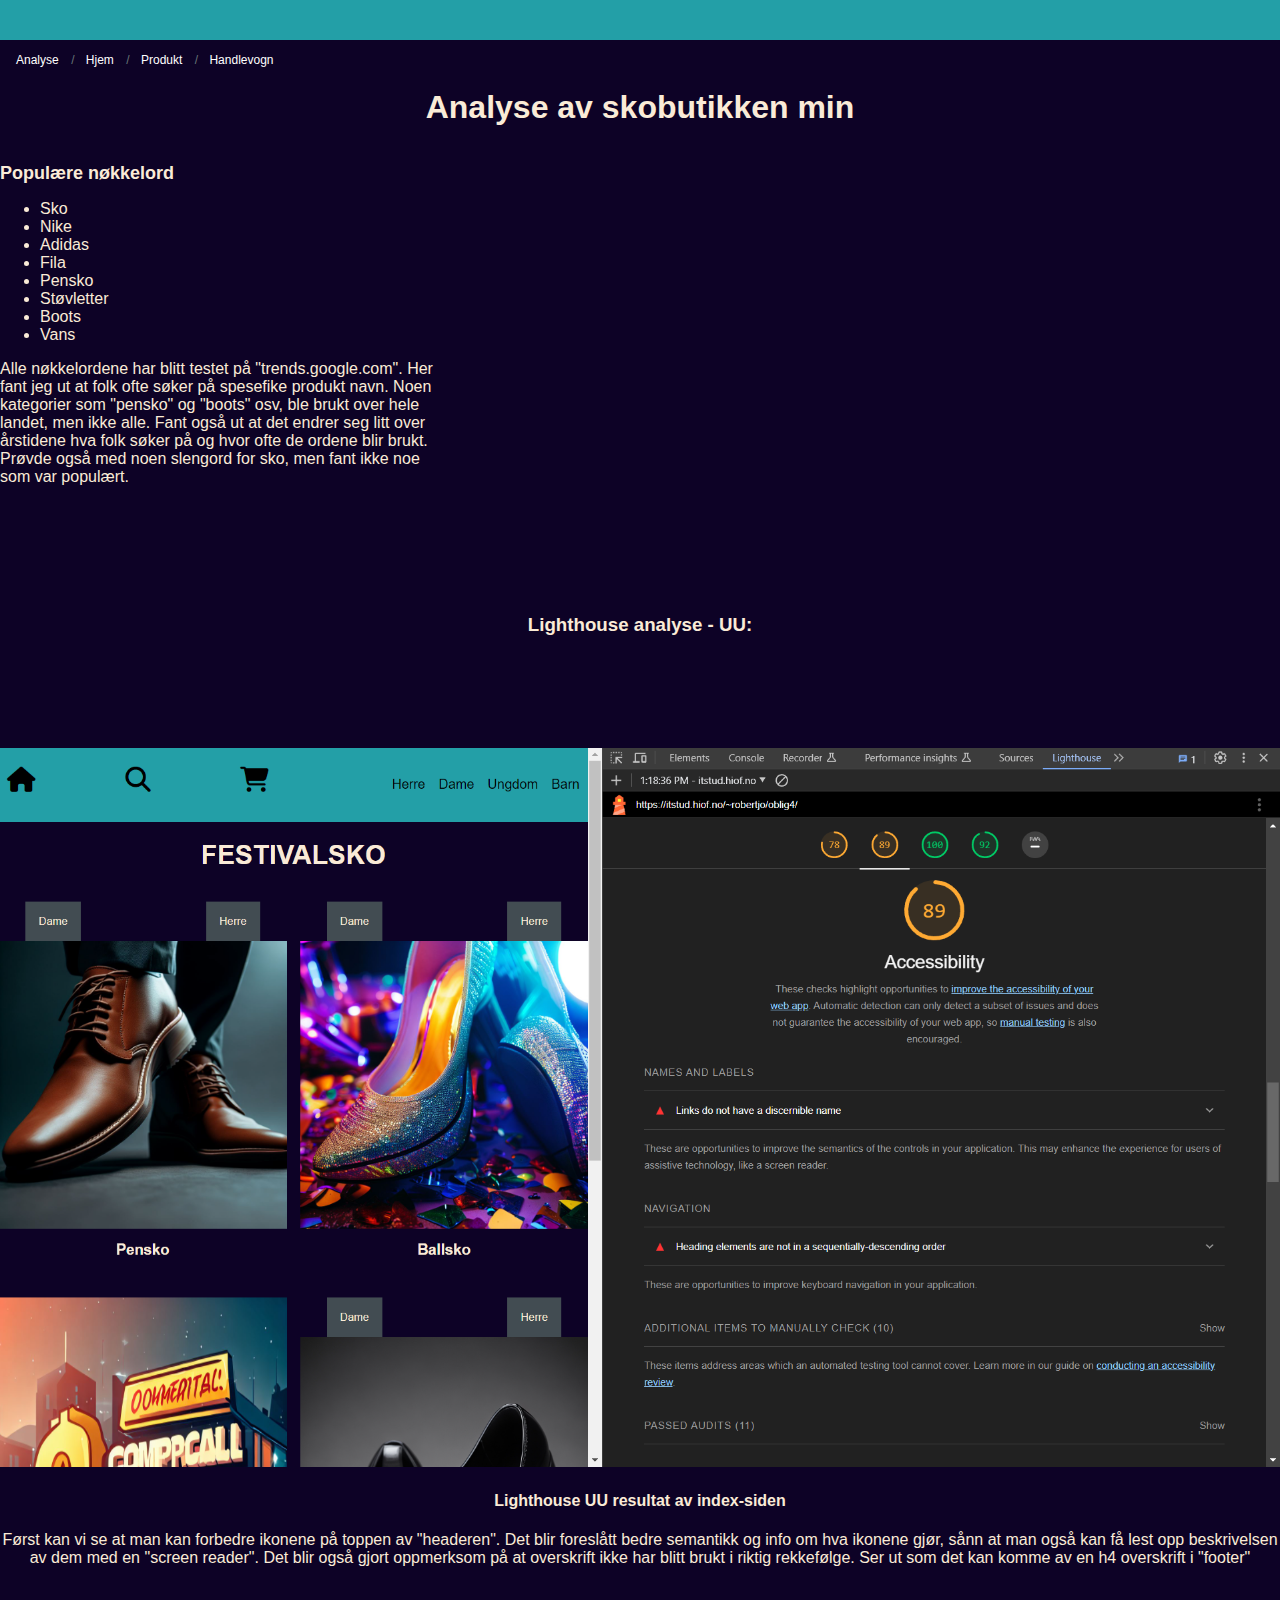
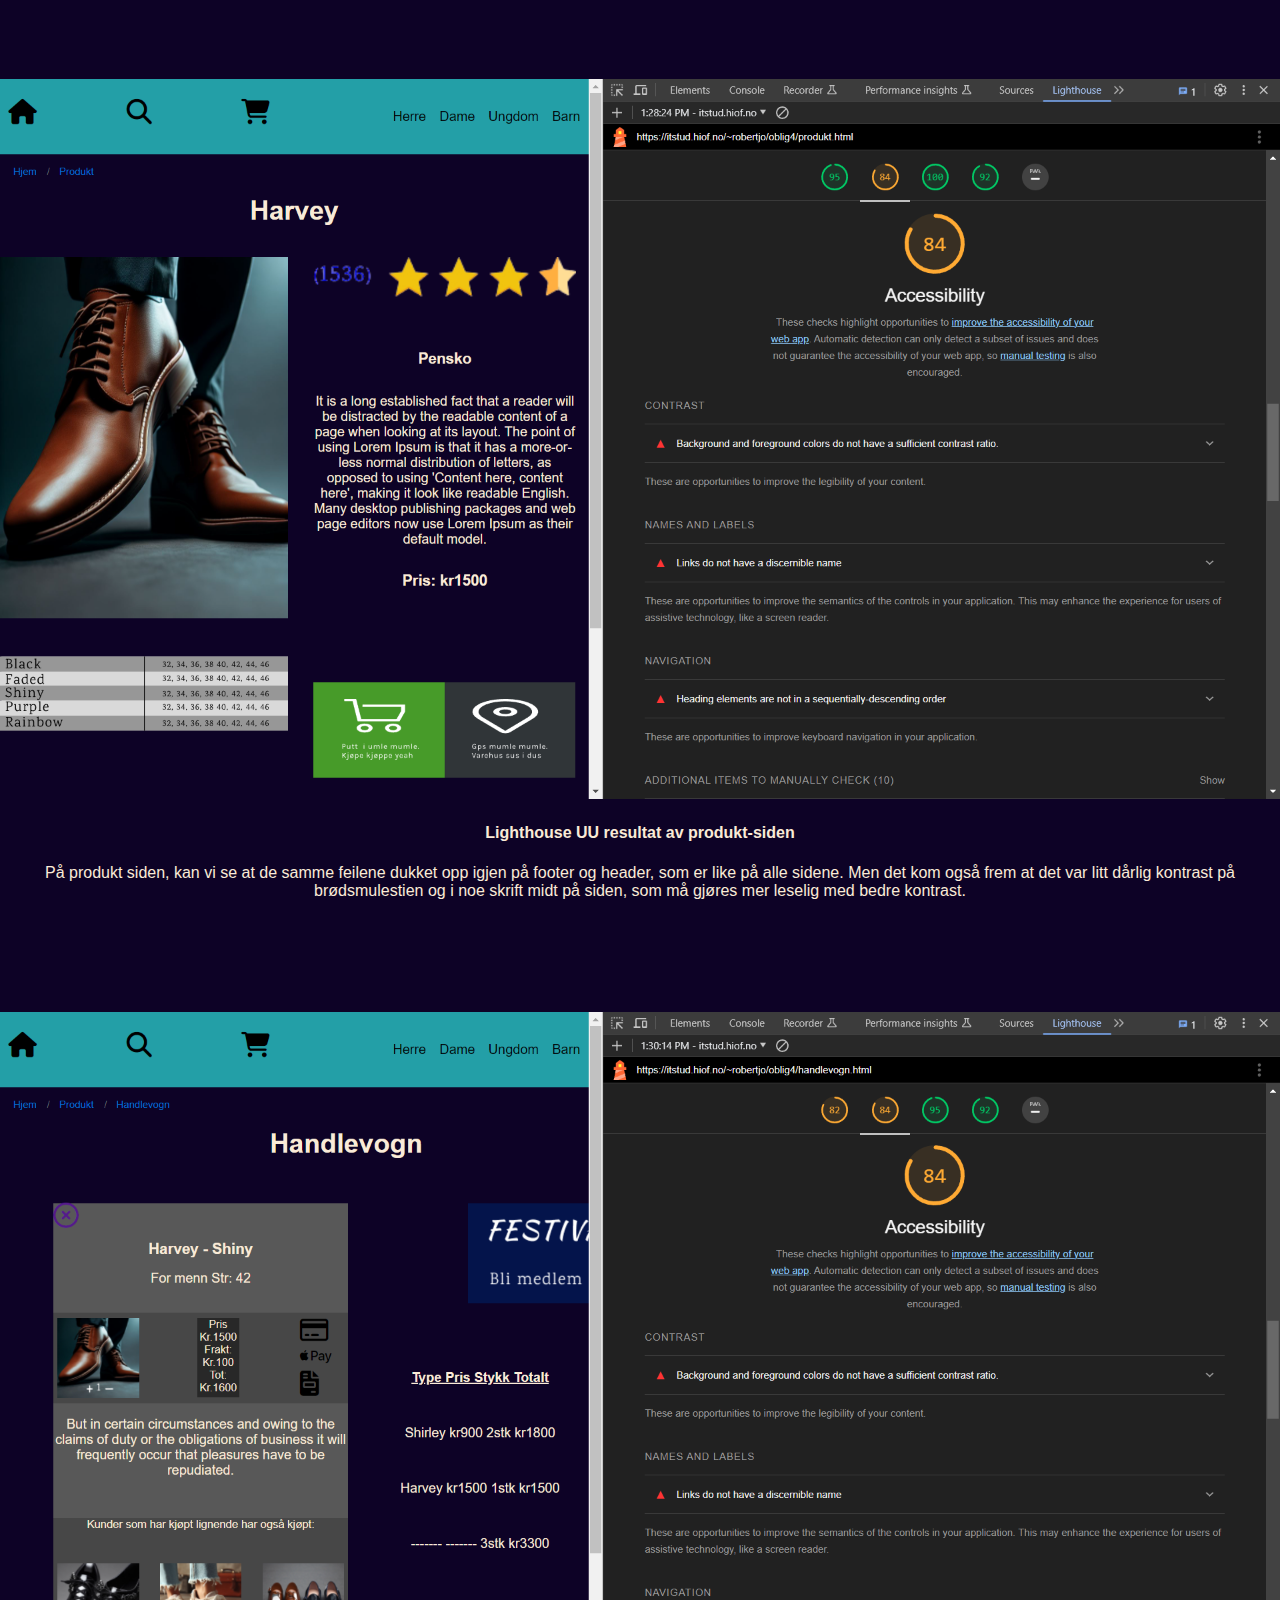
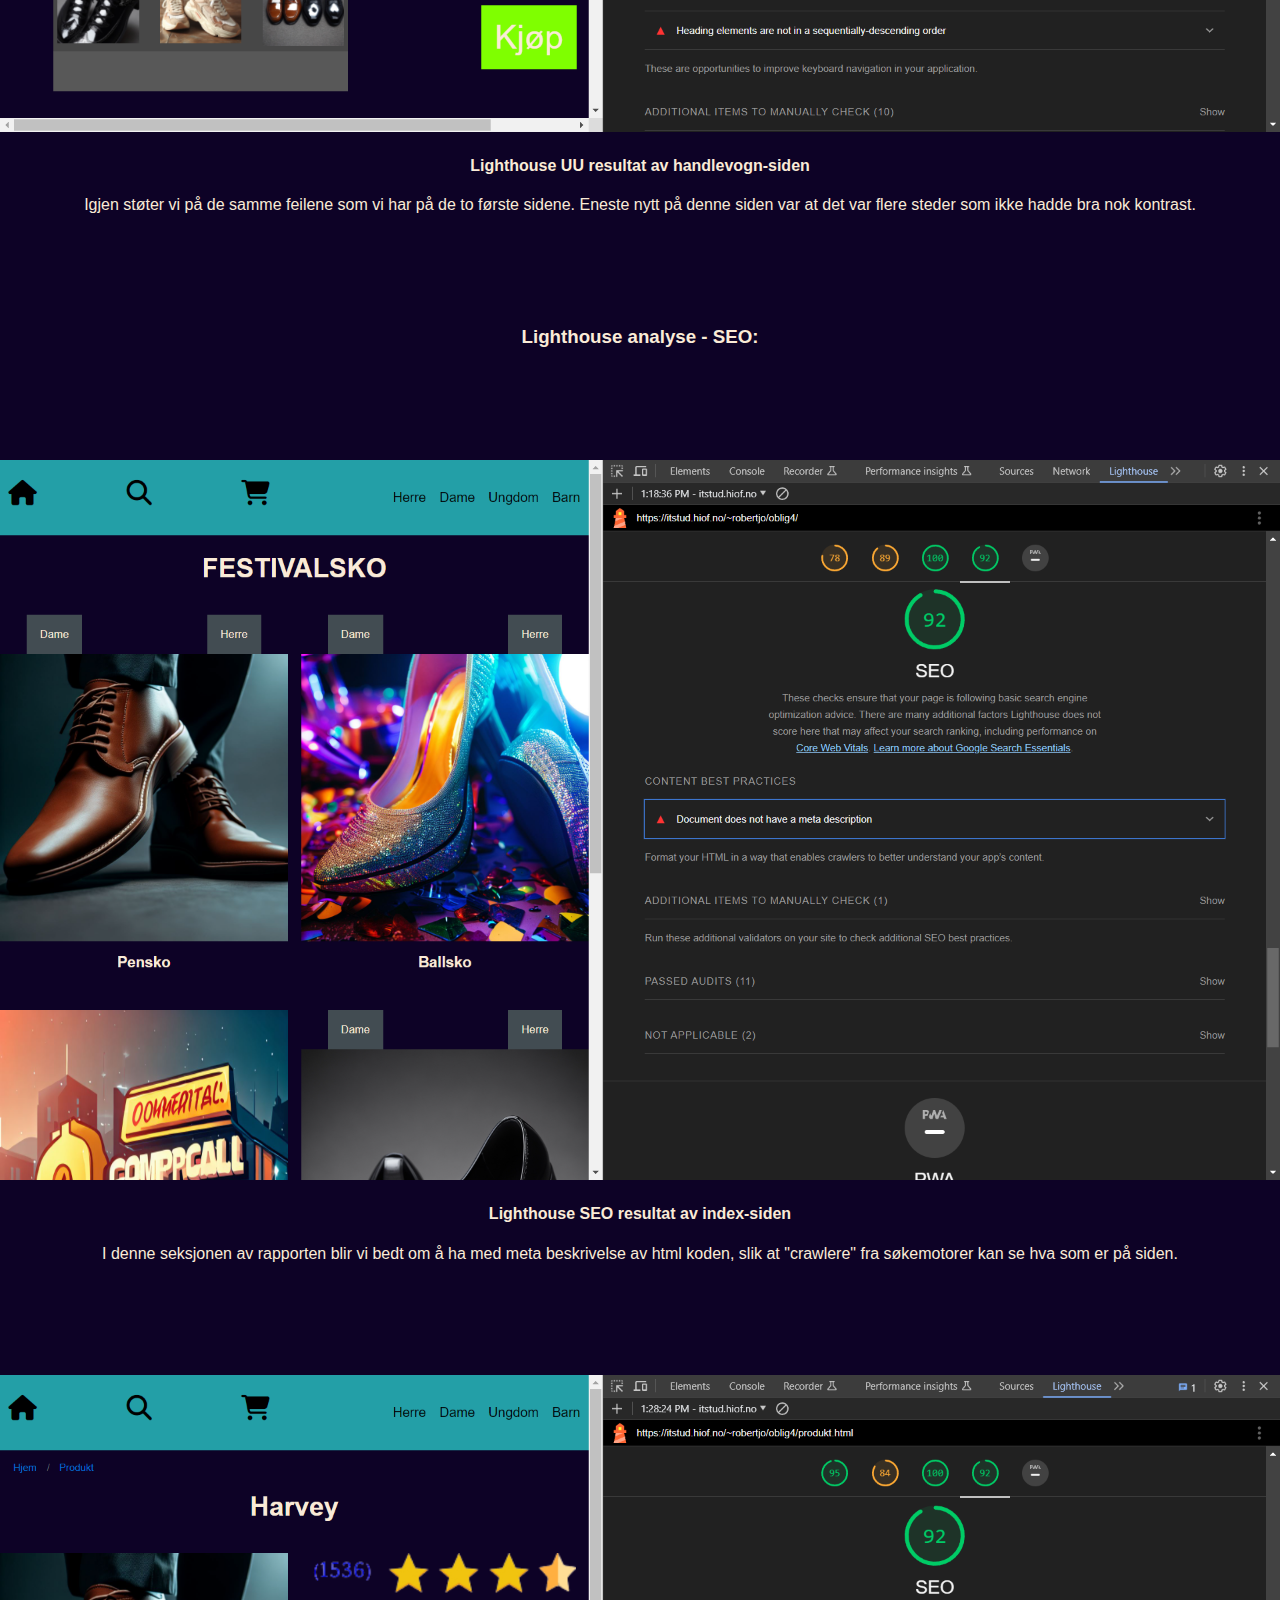
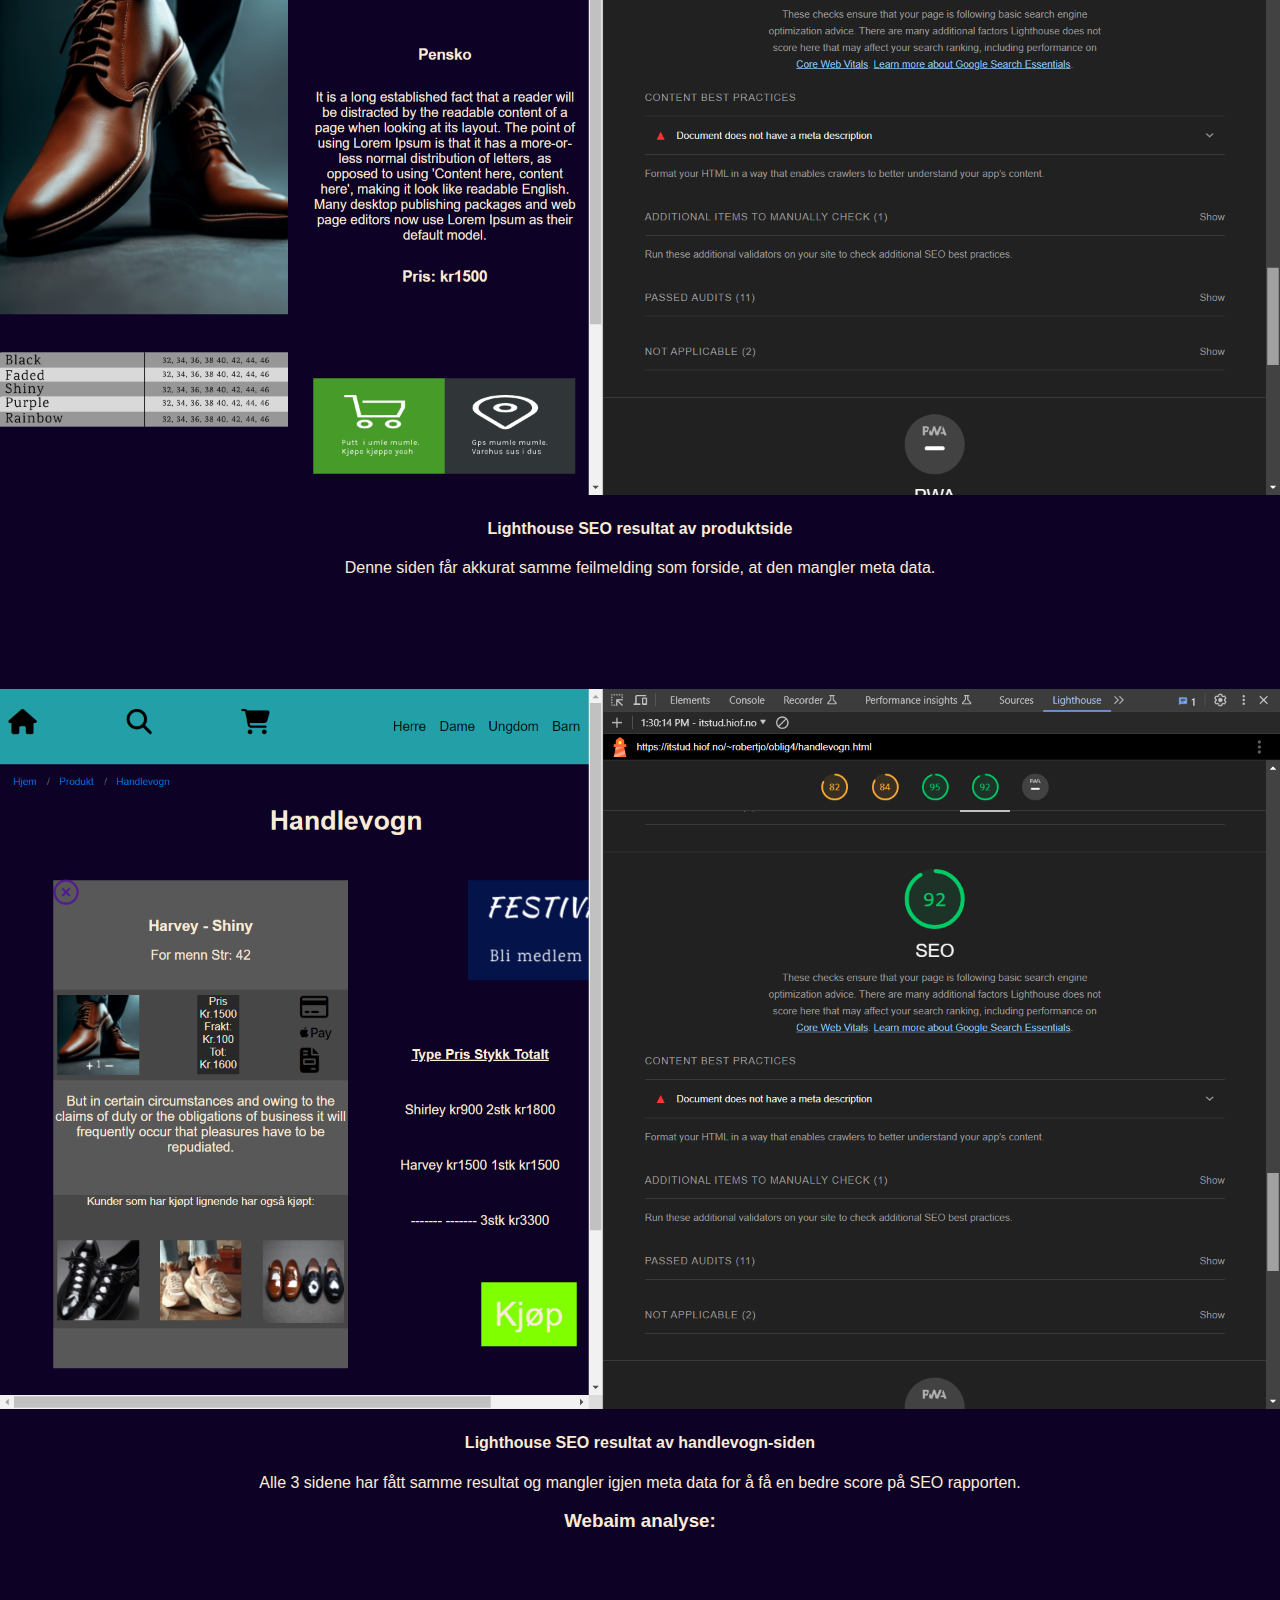
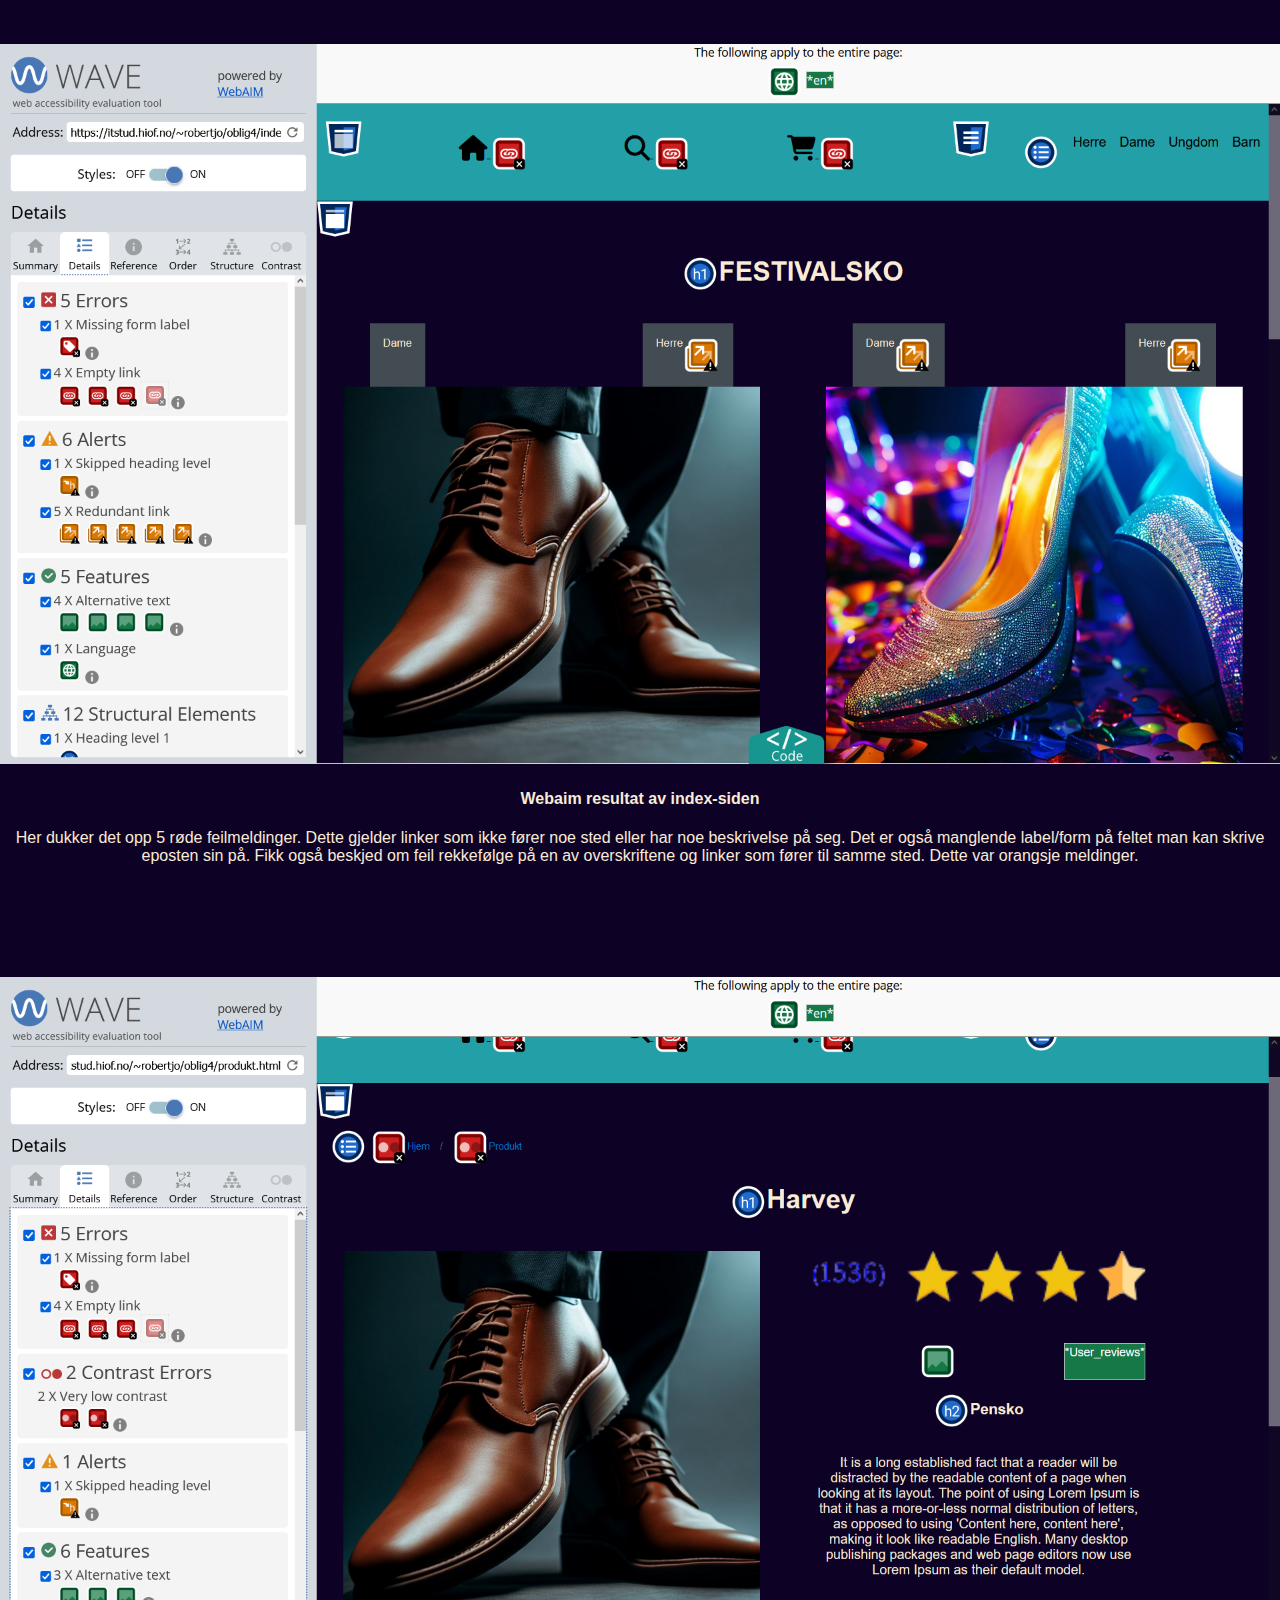
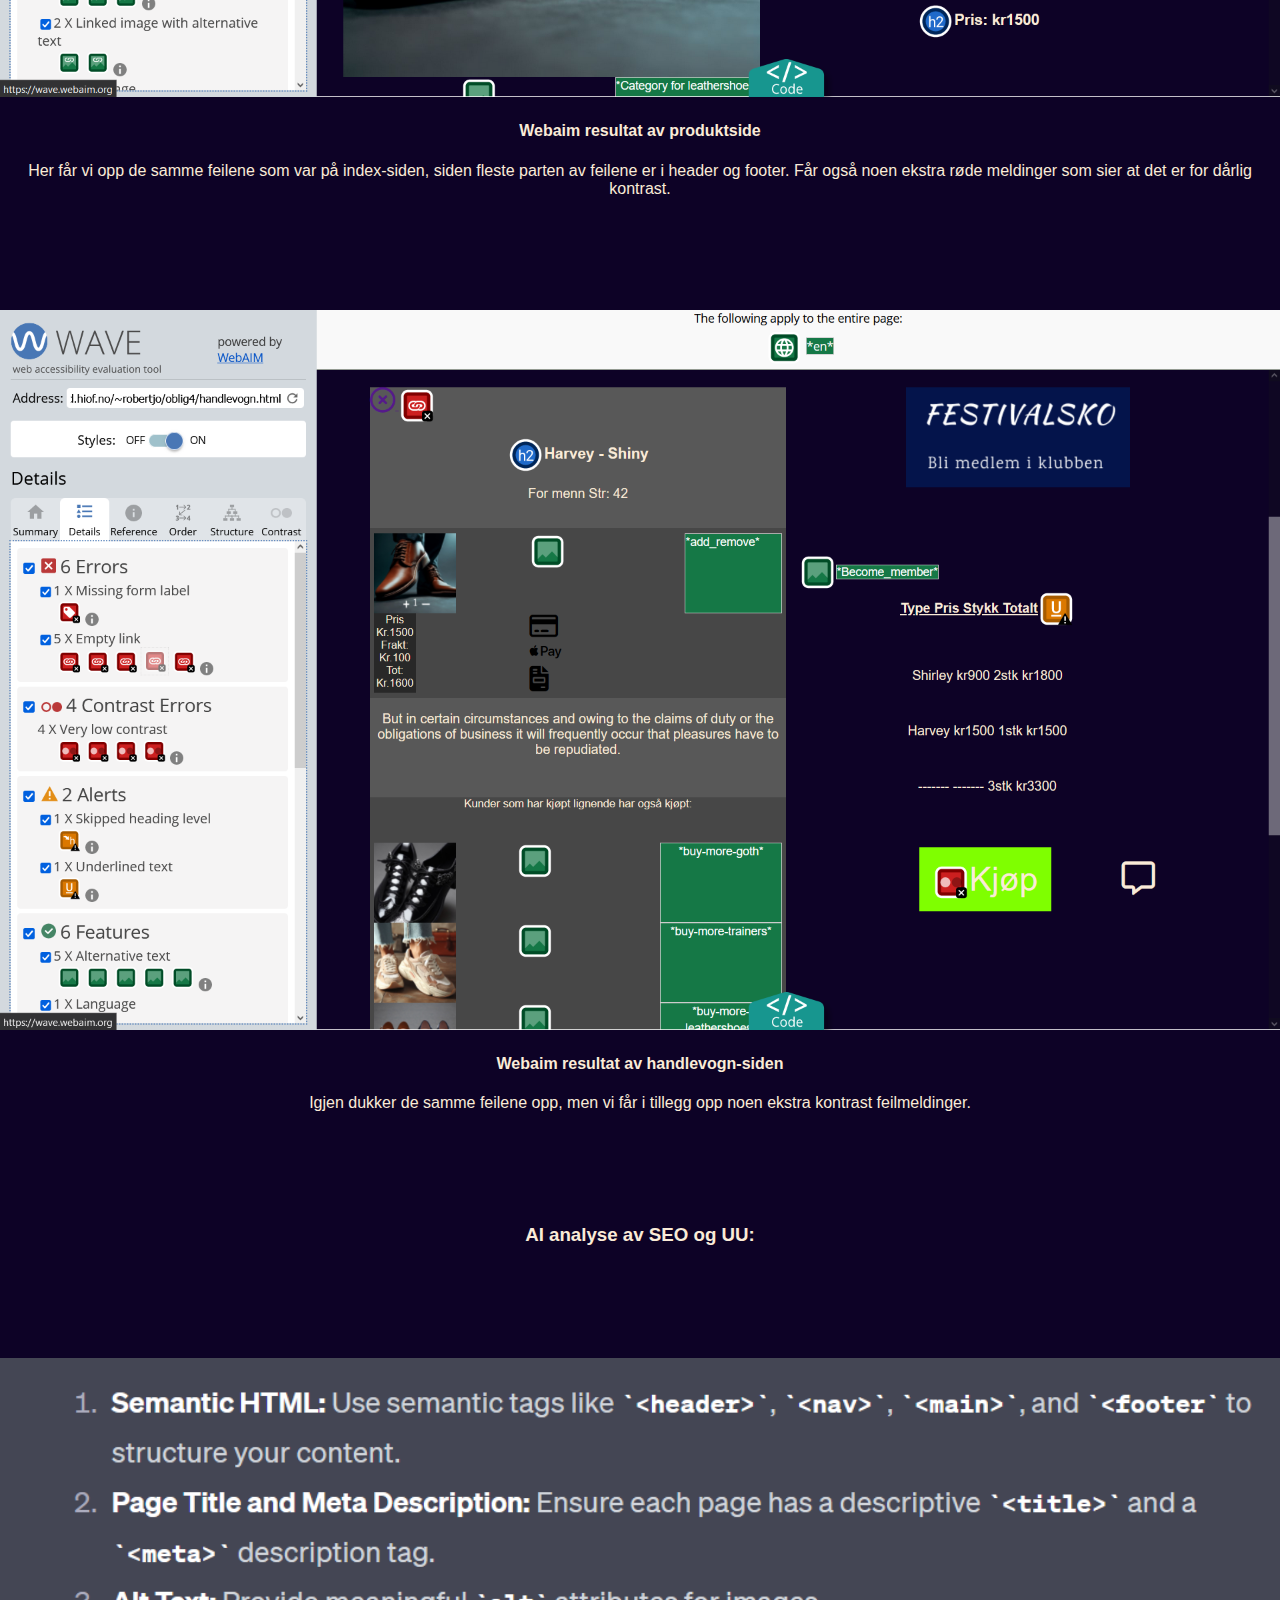
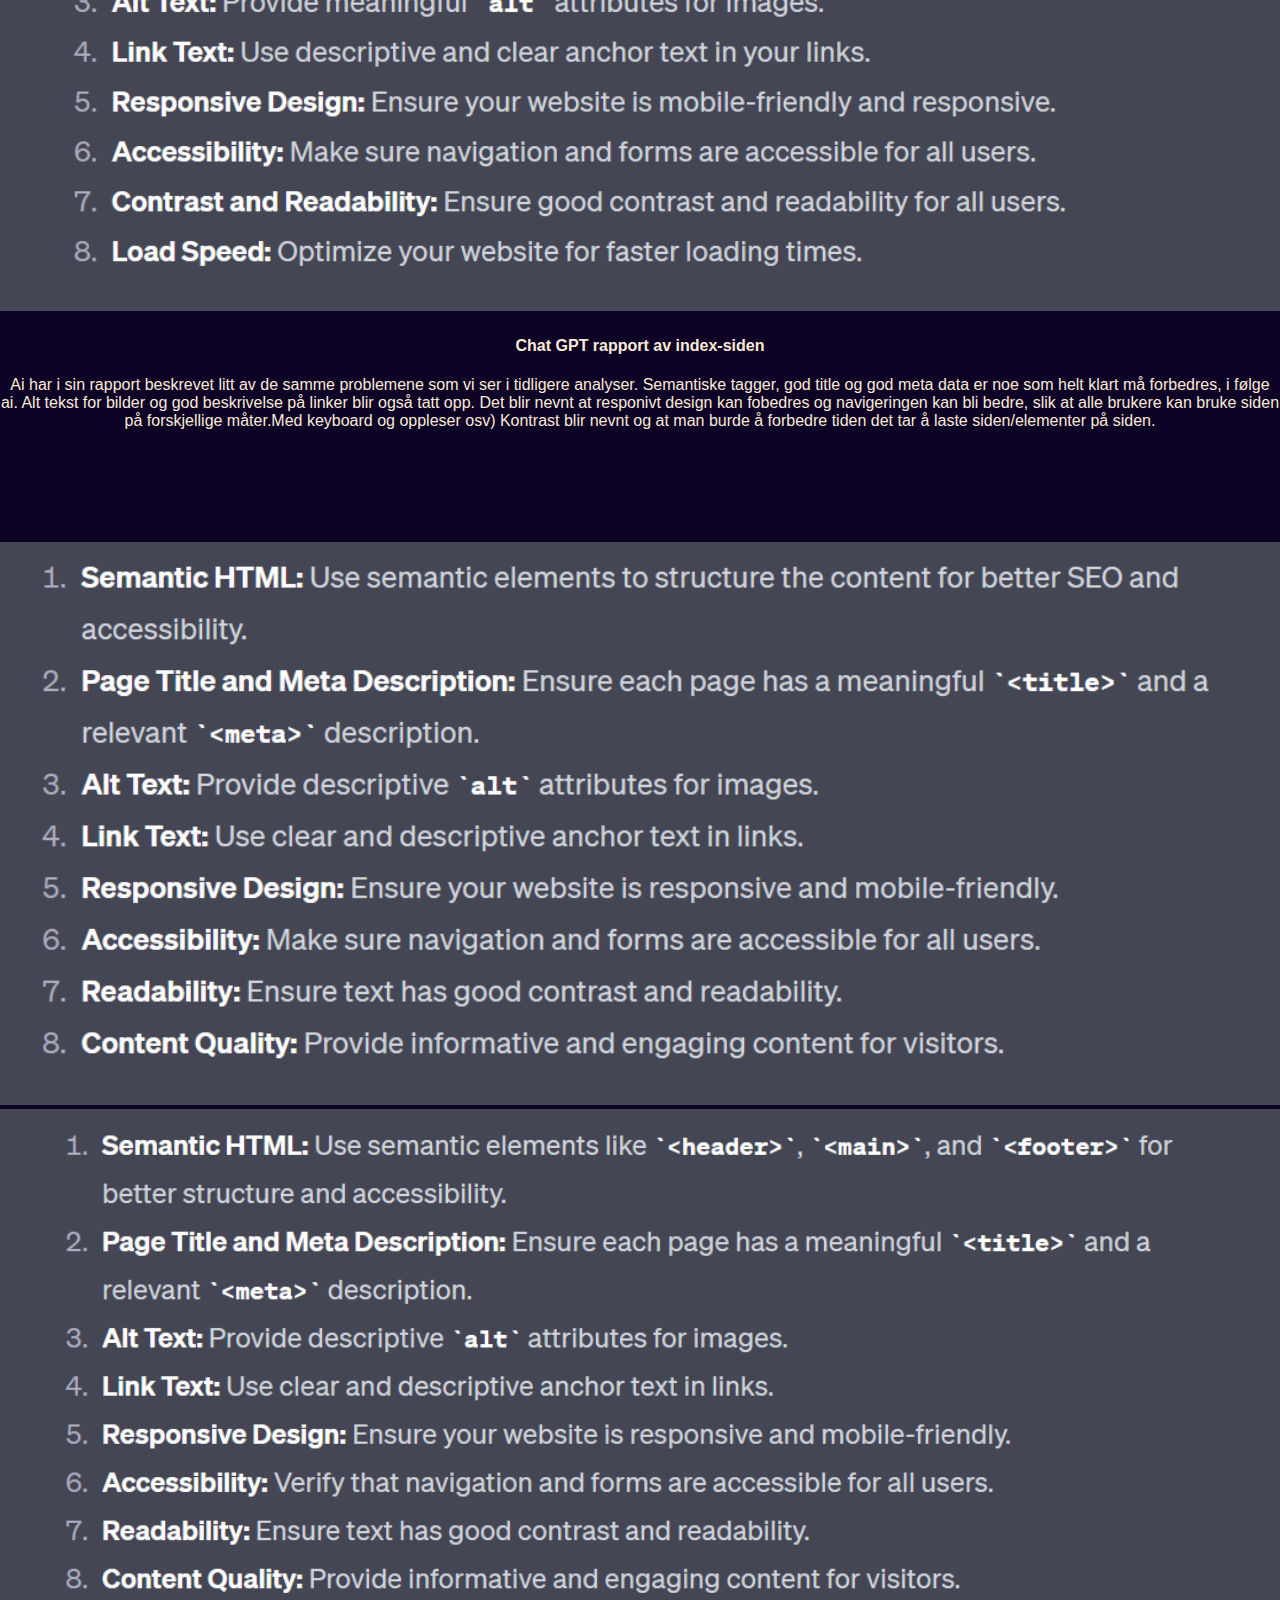
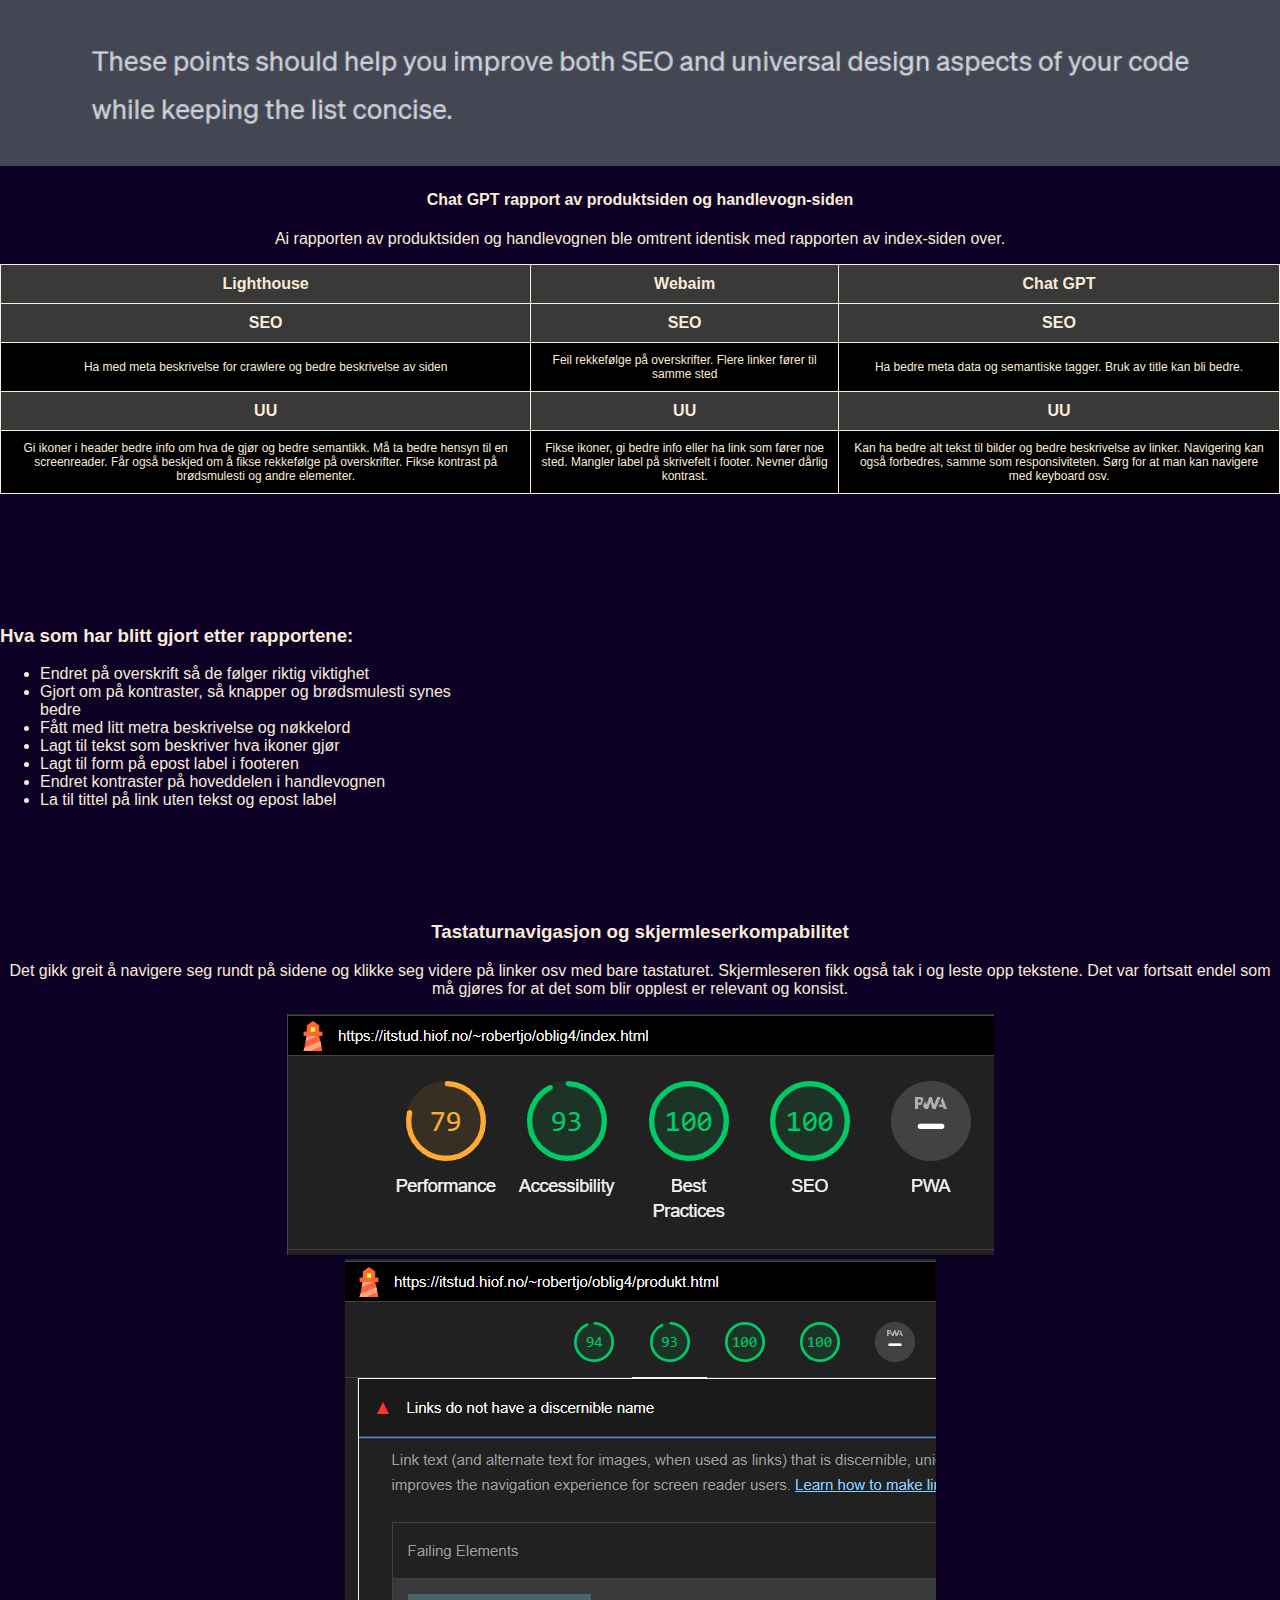
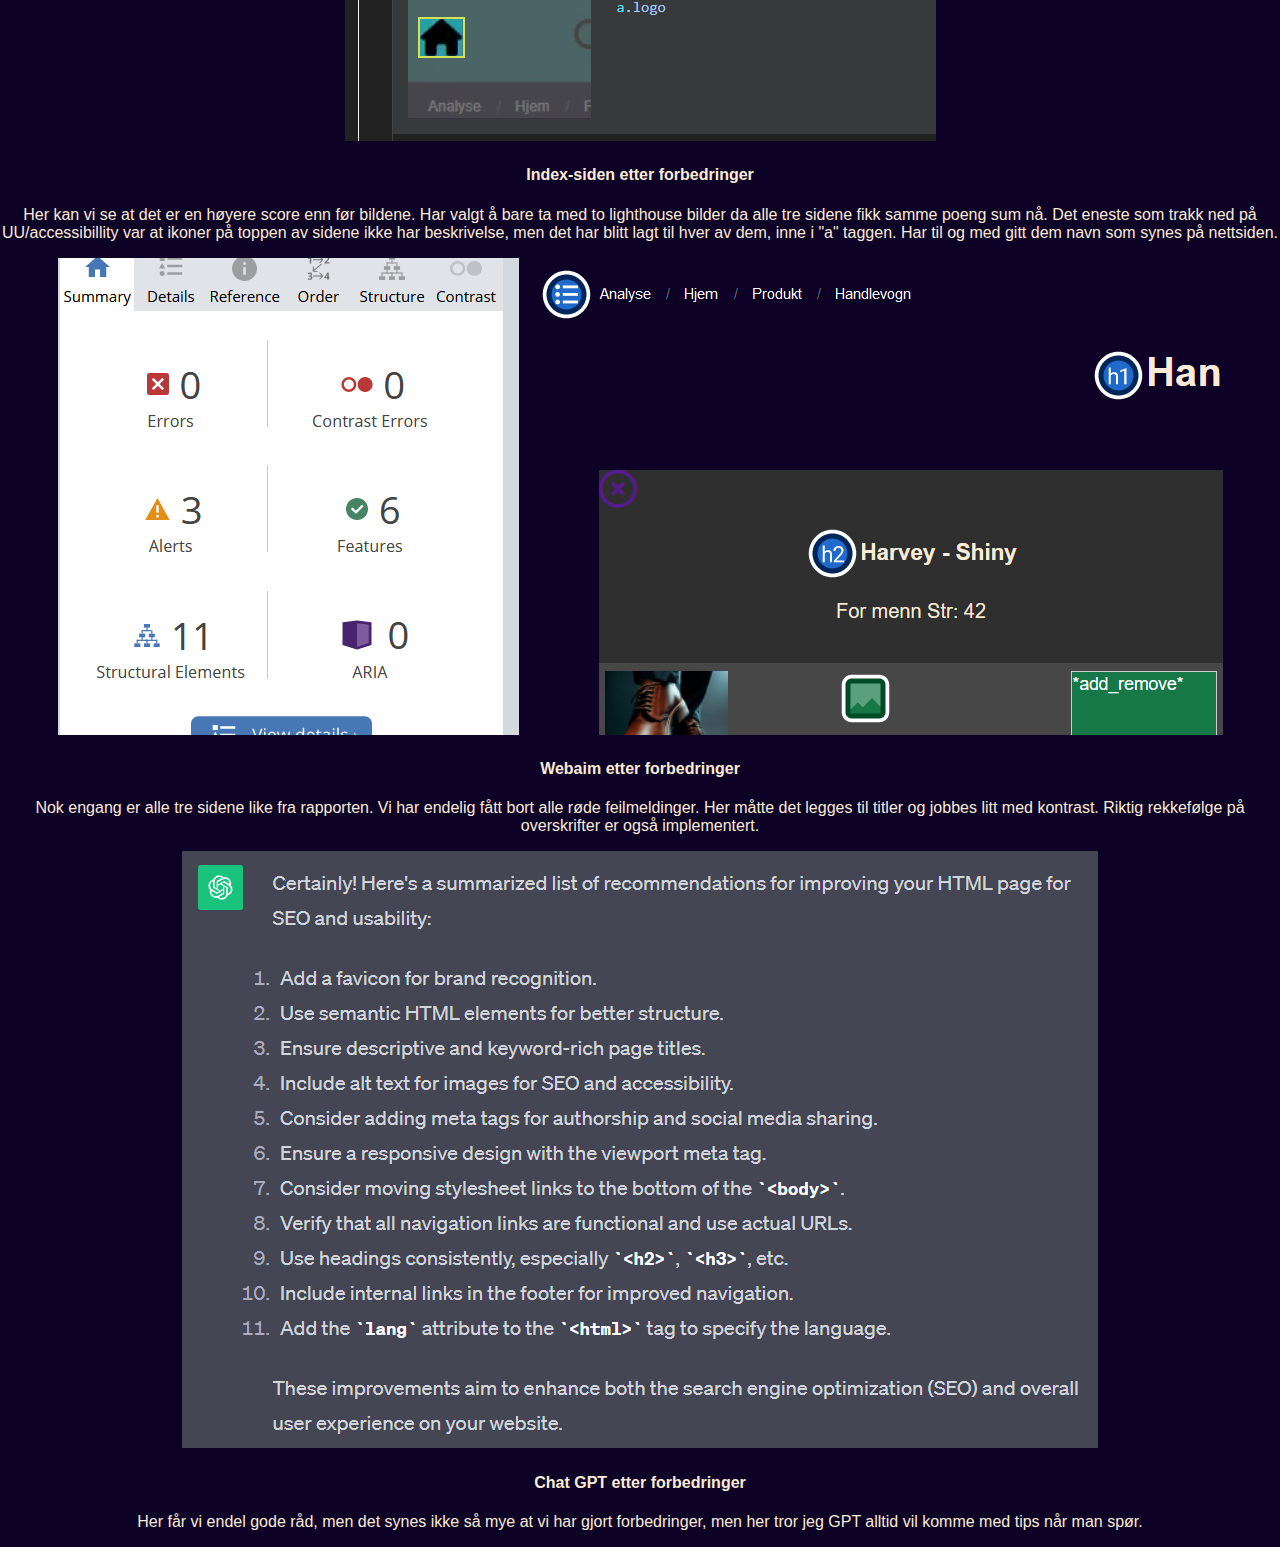
<file: analyse.html>
<!DOCTYPE html>
<html lang="en">
    <head>
        <meta charset="UTF-8">
        <meta name="viewport" content="width=device-width, initial-scale=1.0">
        <link rel="stylesheet" href="css/style.css" type="text/css">        
    </head>
    <body>
        <header>
            
        </header>
        <main>
            <ul class="b_smule_sti">
                <li><a href="analyse.html">Analyse</a></li>
                <li><a href="index.html">Hjem</a></li>
                <li><a href="produkt.html">Produkt</a></li>
                <li><a href="handlevogn.html">Handlevogn</a></li>                
            </ul>
            <h1>Analyse av skobutikken min</h1>
            <section>
                <h2 class="liste">Populære nøkkelord</h2>
                <ul class="liste">
                    <li>Sko</li>
                    <li>Nike</li>
                    <li>Adidas</li>
                    <li>Fila</li>
                    <li>Pensko</li>
                    <li>Støvletter</li>
                    <li>Boots</li>
                    <li>Vans</li>
                </ul>
                <p class="liste">
                    Alle nøkkelordene har blitt testet på "trends.google.com". Her fant jeg ut at folk ofte søker på spesefike produkt navn.
                    Noen kategorier som "pensko" og "boots" osv, ble brukt over hele landet, men ikke alle. Fant også ut at det endrer seg litt over årstidene hva folk søker
                    på og hvor ofte de ordene blir brukt. Prøvde også med noen slengord for sko, men fant ikke noe som var populært.
                </p>
            </section>
            <section class="text_align">

                <h3 class="top_margin">Lighthouse analyse - UU:</h3>
                
                <article class="screenshots">
                    <img src="img/index_uu.PNG" alt="bilde av forside med UU resultater fra lighthouse rapport">
                    <h4>Lighthouse UU resultat av index-siden</h4>
                    <p>
                        Først kan vi se at man kan forbedre ikonene på toppen av "headeren". Det blir foreslått bedre semantikk og info om hva ikonene gjør,
                        sånn at man også kan få lest opp beskrivelsen av dem med en "screen reader".
                        Det blir også gjort oppmerksom på at overskrift ikke har blitt brukt i riktig rekkefølge. Ser ut som det kan komme av en h4 overskrift
                        i "footer"
                    </p>
                </article>
                <article class="screenshots">
                    <img src="img/product_uu.PNG" alt="bilde av produktside med UU resultater fra lighthouse rapport">
                    <h4>Lighthouse UU resultat av produkt-siden</h4>
                    <p>
                        På produkt siden, kan vi se at de samme feilene dukket opp igjen på footer og header, som er like på alle sidene.
                        Men det kom også frem at det var litt dårlig kontrast på brødsmulestien og i noe skrift midt på siden, som må gjøres mer leselig med bedre kontrast.
                    </p>
                </article>
                <article class="screenshots">
                    <img src="img/handlevogn_uu.PNG" alt="bilde av handlevogn med UU resultater fra lighthouse rapport">
                    <h4>Lighthouse UU resultat av handlevogn-siden</h4>
                    <p>Igjen støter vi på de samme feilene som vi har på de to første sidene. Eneste nytt på denne siden var at det var flere steder som ikke hadde bra nok kontrast.</p>
                </article>

                <h3 class="top_margin">Lighthouse analyse - SEO:</h3>

                <article class="screenshots">
                    <img src="img/index_seo.PNG" alt="bilde av forside med SEO resultater fra lighthouse rapport">
                    <h4>Lighthouse SEO resultat av index-siden</h4>
                    <p>
                        I denne seksjonen av rapporten blir vi bedt om å ha med meta beskrivelse av html koden, slik at "crawlere" fra søkemotorer kan se hva som er på siden.
                    </p>
                </article>
                <article class="screenshots">
                    <img src="img/product_seo.PNG" alt="bilde av produktside med SEO resultater fra lighthouse rapport">
                    <h4>Lighthouse SEO resultat av produktside</h4>
                    <p>
                        Denne siden får akkurat samme feilmelding som forside, at den mangler meta data.
                    </p>
                </article>
                <article class="screenshots">
                    <img src="img/handlevogn_seo.PNG" alt="bilde av handlevogn-siden med SEO resultater fra lighthouse rapport">
                    <h4>Lighthouse SEO resultat av handlevogn-siden</h4>
                    <p>
                        Alle 3 sidene har fått samme resultat og mangler igjen meta data for å få en bedre score på SEO rapporten.
                    </p>
                </article>

                <h3>Webaim analyse:</h3>

                <article class="screenshots">
                    <img src="img/index_webaim.PNG" alt="bilde av forside med resultater fra webaim rapport">
                    <h4>Webaim resultat av index-siden</h4>
                    <p>
                        Her dukker det opp 5 røde feilmeldinger. Dette gjelder linker som ikke fører noe sted eller har noe beskrivelse på seg. Det er også manglende label/form på feltet man kan skrive eposten sin på. 
                        Fikk også beskjed om feil rekkefølge på en av overskriftene og linker som fører til samme sted. Dette var orangsje meldinger.
                    </p>
                </article>
                <article class="screenshots">
                    <img src="img/produkt_webaim.PNG" alt="bilde av produktside med resultater fra webaim rapport">
                    <h4>Webaim resultat av produktside</h4>
                    <p>
                        Her får vi opp de samme feilene som var på index-siden, siden fleste parten av feilene er i header og footer. Får også noen ekstra røde meldinger som sier at det er for dårlig kontrast.
                    </p>
                </article>
                <article class="screenshots">
                    <img src="img/handlevogn_webaim.PNG" alt="bilde av handlevogn-siden med resultater fra webaim rapport">
                    <h4>Webaim resultat av handlevogn-siden</h4>
                    <p>
                        Igjen dukker de samme feilene opp, men vi får i tillegg opp noen ekstra kontrast feilmeldinger.
                    </p>
                </article>

                <h3 class="top_margin">AI analyse av SEO og UU:</h3>

                <article class="screenshots">
                    <img src="img/index_ai_rapport.png" alt="bilde av ai rapporten om index-siden">
                    <h4>Chat GPT rapport av index-siden</h4>
                    <p>
                        Ai har i sin rapport beskrevet litt av de samme problemene som vi ser i tidligere analyser. 
                        Semantiske tagger, god title og god meta data er noe som helt klart må forbedres, i følge ai.
                        Alt tekst for bilder og god beskrivelse på linker blir også tatt opp. Det blir nevnt at responivt
                        design kan fobedres og navigeringen kan bli bedre, slik at alle brukere kan bruke siden på forskjellige måter.Med keyboard og oppleser osv)
                        Kontrast blir nevnt og at man burde å forbedre tiden det tar å laste siden/elementer på siden.
                    </p>
                </article>
                <article class="screenshots">
                    <img src="img/produkt_ai_rapport.png" alt="bilde av ai rapporten om produktside">
                    <img src="img/handlevogn_ai_rapport.png" alt="bilde av ai rapporten om handlevognen">
                    <h4>Chat GPT rapport av produktsiden og handlevogn-siden</h4>
                    <p>
                        Ai rapporten av produktsiden og handlevognen ble omtrent identisk med rapporten av index-siden over.
                    </p>
                </article>

                <!--Tabel er hentet fra: https://www.w3schools.com/html/html_tables.asp-->
                <table class="border">
                    <tr>
                      <th>Lighthouse</th>
                      <th>Webaim</th>
                      <th>Chat GPT</th>
                    </tr>
                    <tr>
                      <th>SEO</th>
                      <th>SEO</th>
                      <th>SEO</th>
                    </tr>
                    <tr>
                      <td>Ha med meta beskrivelse for crawlere og bedre beskrivelse av siden</td>
                      <td>Feil rekkefølge på overskrifter. Flere linker fører til samme sted</td>
                      <td>Ha bedre meta data og semantiske tagger. Bruk av title kan bli bedre.</td>
                    </tr>
                    <tr>
                        <th>UU</th>
                        <th>UU</th>
                        <th>UU</th>
                      </tr>
                      <tr>
                        <td>Gi ikoner i header bedre info om hva de gjør og bedre semantikk. Må ta bedre hensyn til en screenreader. Får også beskjed om å fikse rekkefølge på overskrifter. Fikse kontrast på brødsmulesti og andre elementer.</td>
                        <td>Fikse ikoner, gi bedre info eller ha link som fører noe sted. Mangler label på skrivefelt i footer. Nevner dårlig kontrast.</td>
                        <td>Kan ha bedre alt tekst til bilder og bedre beskrivelse av linker. Navigering kan også forbedres, samme som responsiviteten. Sørg for at man kan navigere med keyboard osv.</td>
                      </tr>
                  </table> 
            </section>
            <section class="top_margin">
            <h3 class="liste">Hva som har blitt gjort etter rapportene:</h3>
                <ul class="liste">
                    <li>Endret på overskrift så de følger riktig viktighet</li>
                    <li>Gjort om på kontraster, så knapper og brødsmulesti synes bedre</li>
                    <li>Fått med litt metra beskrivelse og nøkkelord</li>
                    <li>Lagt til tekst som beskriver hva ikoner gjør</li>
                    <li>Lagt til form på epost label i footeren</li>
                    <li>Endret kontraster på hoveddelen i handlevognen</li>                    
                    <li>La til tittel på link uten tekst og epost label</li>                    
                </ul>
                <article class="text_align top_margin">
                    <h3>Tastaturnavigasjon og skjermleserkompabilitet</h3>
                    <p>
                        Det gikk greit å navigere seg rundt på sidene og klikke seg videre på linker osv med bare tastaturet. 
                        Skjermleseren fikk også tak i og leste opp tekstene. Det var fortsatt endel som må gjøres for at det som blir opplest er relevant og konsist.
                    </p>
                </article>
                <section class="text_align">
                    <img src="img/index_lighthouse_after.PNG" alt="lighthouse rapport etter forbedringer">
                    <img src="img/produkt_lighthouse_after.PNG" alt="lighthouse rapport etter forbedringer">
                    <h4>Index-siden etter forbedringer</h4>
                    <p>Her kan vi se at det er en høyere score enn før bildene. Har valgt å bare ta med to lighthouse bilder da alle tre sidene fikk samme poeng sum nå. Det eneste som trakk ned på UU/accessibillity var at ikoner på toppen av sidene ikke har beskrivelse, men det har blitt lagt til hver av dem, inne i "a" taggen. Har til og med gitt dem navn som synes på nettsiden.</p>
                </section>
                <section class="text_align">
                    <img src="img/webaim_after.PNG" alt="webaim rapport etter forbedringer">
                    <h4>Webaim etter forbedringer</h4>
                    <p>Nok engang er alle tre sidene like fra rapporten. Vi har endelig fått bort alle røde feilmeldinger. Her måtte det legges til titler og jobbes litt med kontrast. Riktig rekkefølge på overskrifter er også implementert.</p>
                </section>
                <section class="text_align">
                    <img src="img/gpt_after.PNG" alt="chat gpt rapport etter forbedringer">
                    <h4>Chat GPT etter forbedringer</h4>
                    <p>Her får vi endel gode råd, men det synes ikke så mye at vi har gjort forbedringer, men her tror jeg GPT alltid vil komme med tips når man spør.</p>
                </section>
            </section>    
        </main>
    </body>
</html>
</file>
<file: css/style.css>
html, body {
    margin: 0;
    background-color: rgb(13, 2, 38);
    font-family: Arial, Helvetica, sans-serif;
}


header{
    display: flex;
    justify-content: space-between;
    align-items: baseline;
    background-color: #239FA7;
    padding: 20px 10px;
    margin: 0;
    
}

.desktop_meny{
    display: none;
}

.full-width {
    width: 100%;
}

.type{    
    max-width: 500px;
}

.document-space {
    padding-left: 15px;
    padding-right: 15px;
}

.logo{
    color: black;
}

.logo span{
    display: none;
}

.fa-solid {
    font-size: 50px;
}


/* Brødsmulesti - (ul.b_smule_sti)  : https://www.w3schools.com/howto/howto_css_breadcrumbs.asp */
ul.b_smule_sti {
    padding: 10px 16px 0px;
    list-style: none;
    margin: 0;
}

ul.b_smule_sti li {
    display: inline;
    font-size: 12px;
}

ul.b_smule_sti li+li:before {
    padding: 8px;
    color: rgb(103, 117, 118);
    content: "/\00a0";
}

ul.b_smule_sti li a {
    color: #ffffff;
    text-decoration: none;
}

ul.b_smule_sti li a:hover { 
    color: #343434;
    text-decoration: underline;
}

.handle_firkant{
    background-color: #2f2f2f;
    margin: 2rem 0 0 0;  
    max-width: 500px;  
}

.handle_firkant p{
    color: antiquewhite;
    text-align: center;
    margin: 0 0 2rem 0;    
}

.handlepris{
    background-color: rgb(40, 40, 40);
    width: 50px;
    height: 95px;
    
}

.handlepris p{
    margin: 0;
    font-size: 13px;
}

.fa-regular, .fa-brands, .fa-solid{
    font-size: 30px;
}


.handle-fa{
    display: grid;
    grid-template-rows: 1fr 1fr 1fr;
}




.trio{  
    display: grid;
    grid-template-columns: 1fr 1fr 1fr;
    column-gap: 70px;
    background-color: #474747;
    padding: 0.4rem 0.3rem;
}

.handle_firkant article{
    text-align: center;
    width: 100%;
    background-color:#2f2f2f
    margin: 0.5rem;
}


main h1{
    color:antiquewhite;
    text-align:center;
}


main{
    display:flex;
    flex-flow: column wrap;
    
}

.liste{
    color: antiquewhite;    
    text-align: start;
    max-width: 450px;
}


.art_align{
    display: flex;
    flex-direction: row;
    justify-content: space-between;
    
    flex-wrap: wrap;
    max-width: 500px;
    width:100%;
    margin: 1rem auto;
    
}

.text_align{    
    text-align: center;
    color: antiquewhite;
}

.screenshots{
    max-width: fit-content;
    margin: 7rem 0 0 0;
}

/*Har fått litt hjelp av https://chat.openai.com/?model=gpt-4 med css til table*/
table {
    border-collapse: collapse;
    border-spacing: 0;
    
}

td, th{
    padding: 10px;
    border: 1px solid antiquewhite;


}

th{
    background-color:rgb(57, 57, 57);
    color: antiquewhite;
}

td{
    font-size: 12px;
    background-color: #000000;
    
}
    

.top_margin{
    margin: 7rem 0 0 0;
}



main h2{
    color:antiquewhite;
    text-align:center;
    font-size: 18px;
    font-weight: 600;
    width: 100%;
}

article a{
    display: flex;
    justify-content:space-evenly
}

.bilde_links{
    background-color: #424c52;
    color: antiquewhite;
    font-size: 13px;
    text-decoration: none;
    padding: 1rem 1rem;
    margin: 0 2rem 0rem 2rem;
    

}

.buy{
    background-color:chartreuse;
    color:black;
    font-size: 40px;
    text-decoration: none;
    padding: 1rem 1rem;
    margin: 2rem 2rem 2rem 7rem;
}

.message{
    color: antiquewhite;
    font-size: 40px;
    margin: 0 0 0 3rem;
}

article img{    
    width: 100%;
    background-color:#0000;
    margin: 0 auto;
}



article p{
    color: antiquewhite;
}


.handlegps{
    display: flex;
    flex-direction: column;    
    max-width: 400px;
    justify-content: center;    
}

.handlegps p{
    text-align: center;
}

.stjerner{
    display: none;
}

.action_buttons{
    display: flex;
    flex-direction: row;
    flex-wrap: nowrap;
    margin: 1rem 0 0 0;
}

.lignende{
    text-align: center;
    color: antiquewhite;
    font-size: smaller;
    background-color: #474747;
    margin: 0 0 3rem 0;
    max-width: 500px;
}

.lignende_bilder{
    display: grid;
    grid-template-columns: 1fr 1fr 1fr;
    column-gap: 25px;
    padding: 0.4rem 0.3rem;
}

.medlem{
    display: none;
}

.handle_total{
    display: none;
    color: antiquewhite;
    text-align: center;    
}

/* Footer css er også hentet fra: https://www.youtube.com/watch?v=lLdzlLL33G8&ab_channel=GreatStack */
.footer{
    margin-top: 100px;
    width: 100%;
    padding: none;
    background-color: #239FA7;
    color: black;
    font-size: 14px;
    display: flex;
}

.footer section{
    text-align: center;
}

.frad-2{    
    flex-grow: 1;
}

.footer section h4{
    font-weight: 300;
    margin-bottom: 30px;
    letter-spacing: 1px;
}

.frad-1 a, .frad-3 a{
    display: block;
    text-decoration: none;
    color: black;
    margin-bottom: 5px;
}

form input{
    width: 130px;
    height: 25px;
    border-radius: 4px;
    text-align: center;
    margin-top: 20px;
    margin-bottom: 40px;
    outline: none;
    border: none;
}



@media screen and (min-width: 700px) {
    .desktop_index{
        display: grid;
        grid-template-columns: 1fr 1fr;
        column-gap: 1rem;
        
    }

    .stjerner{
        display: block;
        margin: 0 0 3rem 0;
    }

    .action_buttons{
        margin: 5rem 0 0 0;
    }

    .desktop_meny{
        display: flex;
        
    }

    .desktop_meny ul{
        display: flex;
        flex-direction: row;
        flex-wrap: nowrap;
        gap: 1rem;
        
    }

    .desktop_meny li{
        list-style: none;
        
    }

    .desktop_meny li a{
        text-decoration: none;
        color: black;
    }

    .logo{
        display: flex;
        flex-direction: column;
        align-items: center;
        text-decoration: none;
    }

    .logo{
        
    }

    .logo span{
        display: inline-block;
        

    }

    .hamburger-ikon{
        display: none;
    }

    .handle_firkant{
        margin: 2rem 0 0 4rem;
    }

    .medlem{
        display: block;
        margin: 2rem 0 5rem 8rem;
    }

    .h_t_overskrift{
        text-decoration: underline;
        font-weight: 600;
    }

    .handle_total{
        display: block;
        color: antiquewhite;
        text-align: center;   
        margin: 0 7rem 3rem 0;
         
    }

    .buy_and_chat{
        margin: 5rem 0 0 2rem;
    }


}
</file>
